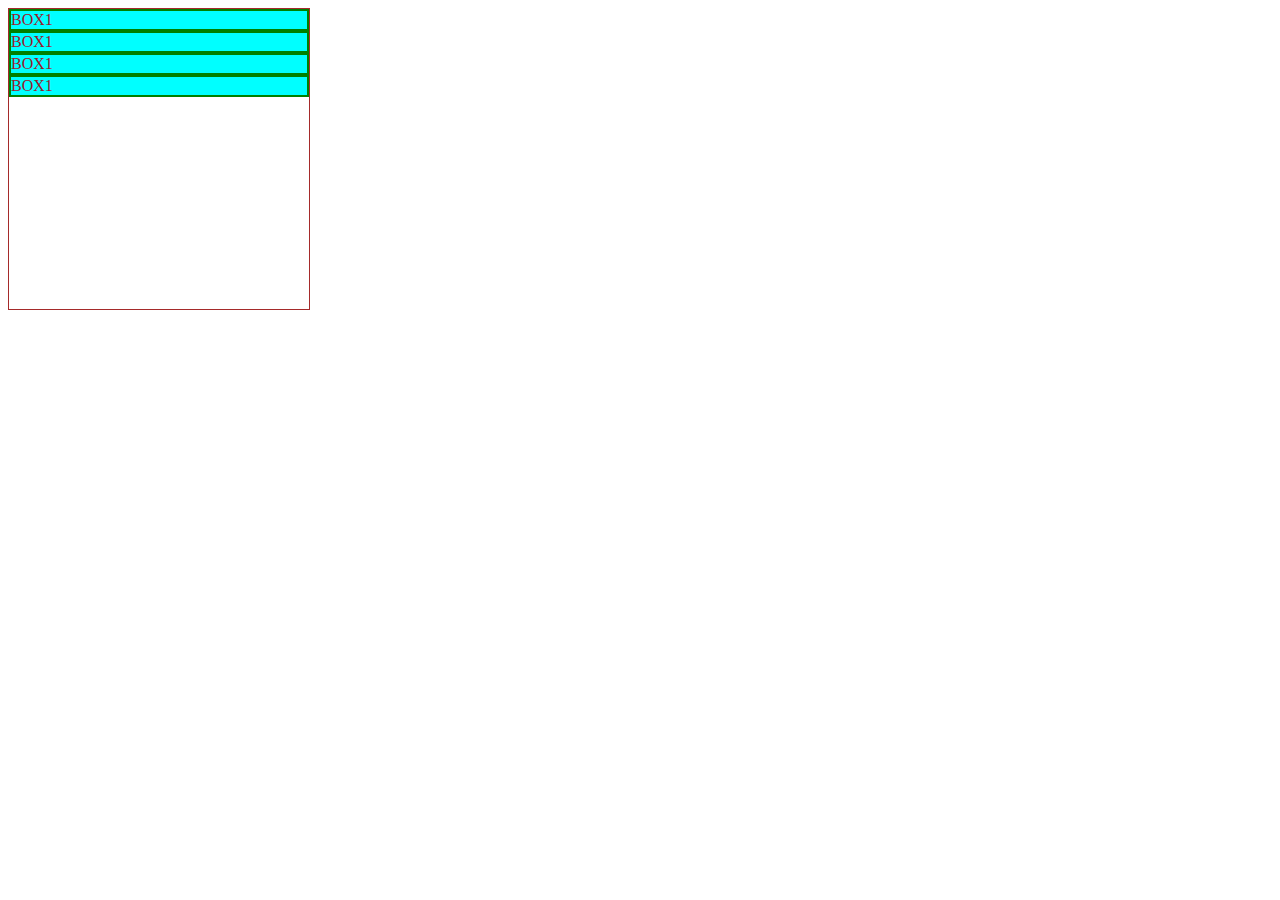
<file: animations/index.html>
<!DOCTYPE html>
<html lang="en">
<head>
    <meta charset="UTF-8">
    <meta http-equiv="X-UA-Compatible" content="IE=edge">
    <meta name="viewport" content="width=device-width, initial-scale=1.0">
    <title>Variables</title>
    <link rel="stylesheet" href="styles.css">
</head>
<body>
    <div class="container">
        <div class="box">BOX1</div>
        <div class="box">BOX1</div>
        <div class="box">BOX1</div>
        <div class="box">BOX1</div>
    </div>
</body>
</html>
</file>
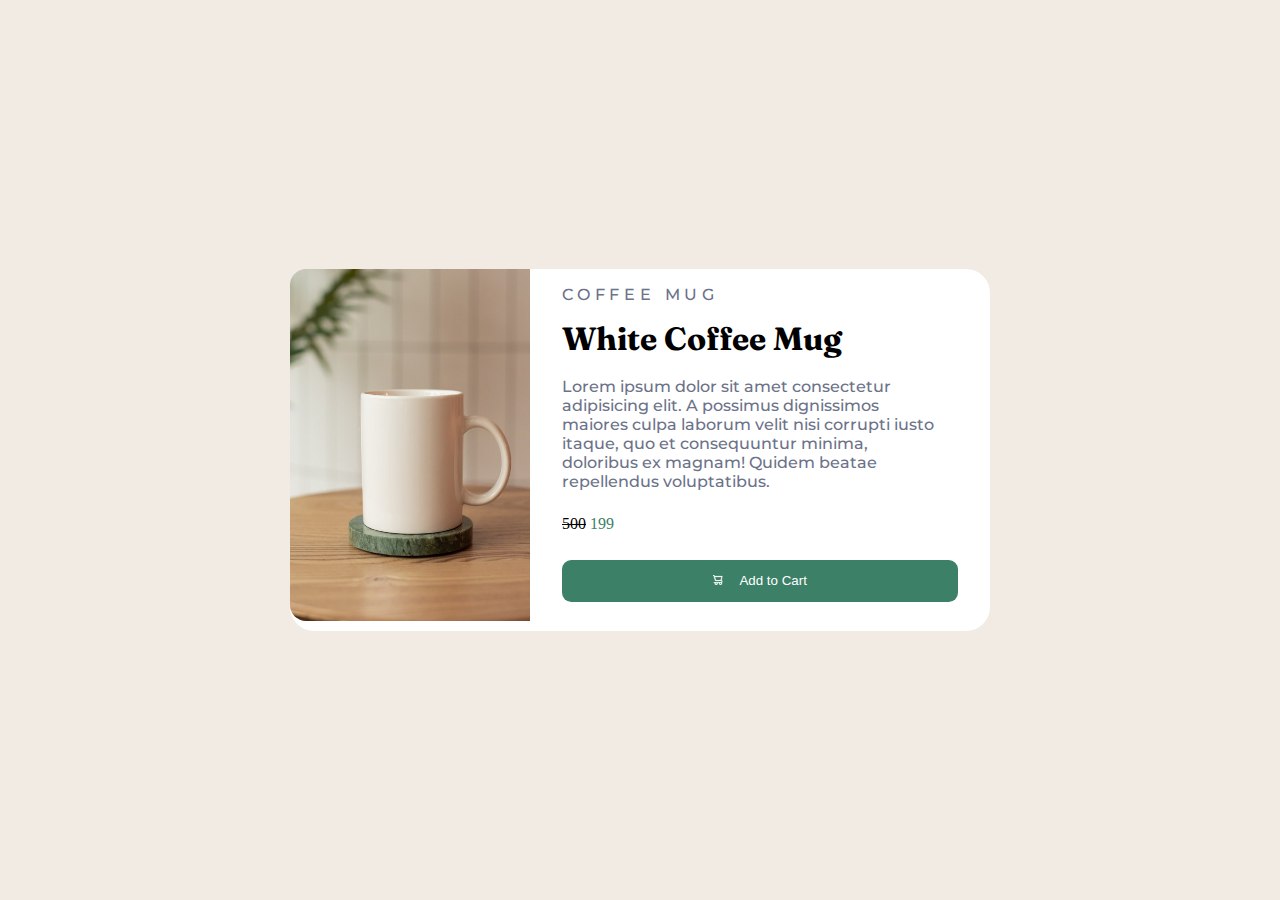
<file: coffe mug project/index.html>
<!DOCTYPE html>
<html lang="en">
  <head>
    <meta charset="UTF-8" />
    <meta http-equiv="X-UA-Compatible" content="IE=edge" />
    <meta name="viewport" content="width=device-width, initial-scale=1.0" />
    <link rel="stylesheet" href="styles.css" />
    <title>Document</title>
  </head>
  <body>
    <div class="container">
      <div class="card-box">
        <div class="image">
          <img src="mug.jpg" class="desk-img" alt="" />
        </div>
        <div class="card-text">
          <h2 class="product">Coffee Mug</h2>
          <h1 class="title">White Coffee Mug</h1>
          <p class="description">
            Lorem ipsum dolor sit amet consectetur adipisicing elit. A possimus
            dignissimos maiores culpa laborum velit nisi corrupti iusto itaque,
            quo et consequuntur minima, doloribus ex magnam! Quidem beatae
            repellendus voluptatibus.
          </p>
          <p class="price">
            <span class="strike">500</span>
            <span class="green_text">199</span>
          </p>
          <button class="btn">
            <img src="icon-cart.png" class="btn_img" alt="" />
            <span class="btn_text">Add to Cart</span>
          </button>
        </div>
      </div>
    </div>
  </body>
</html>
</file>
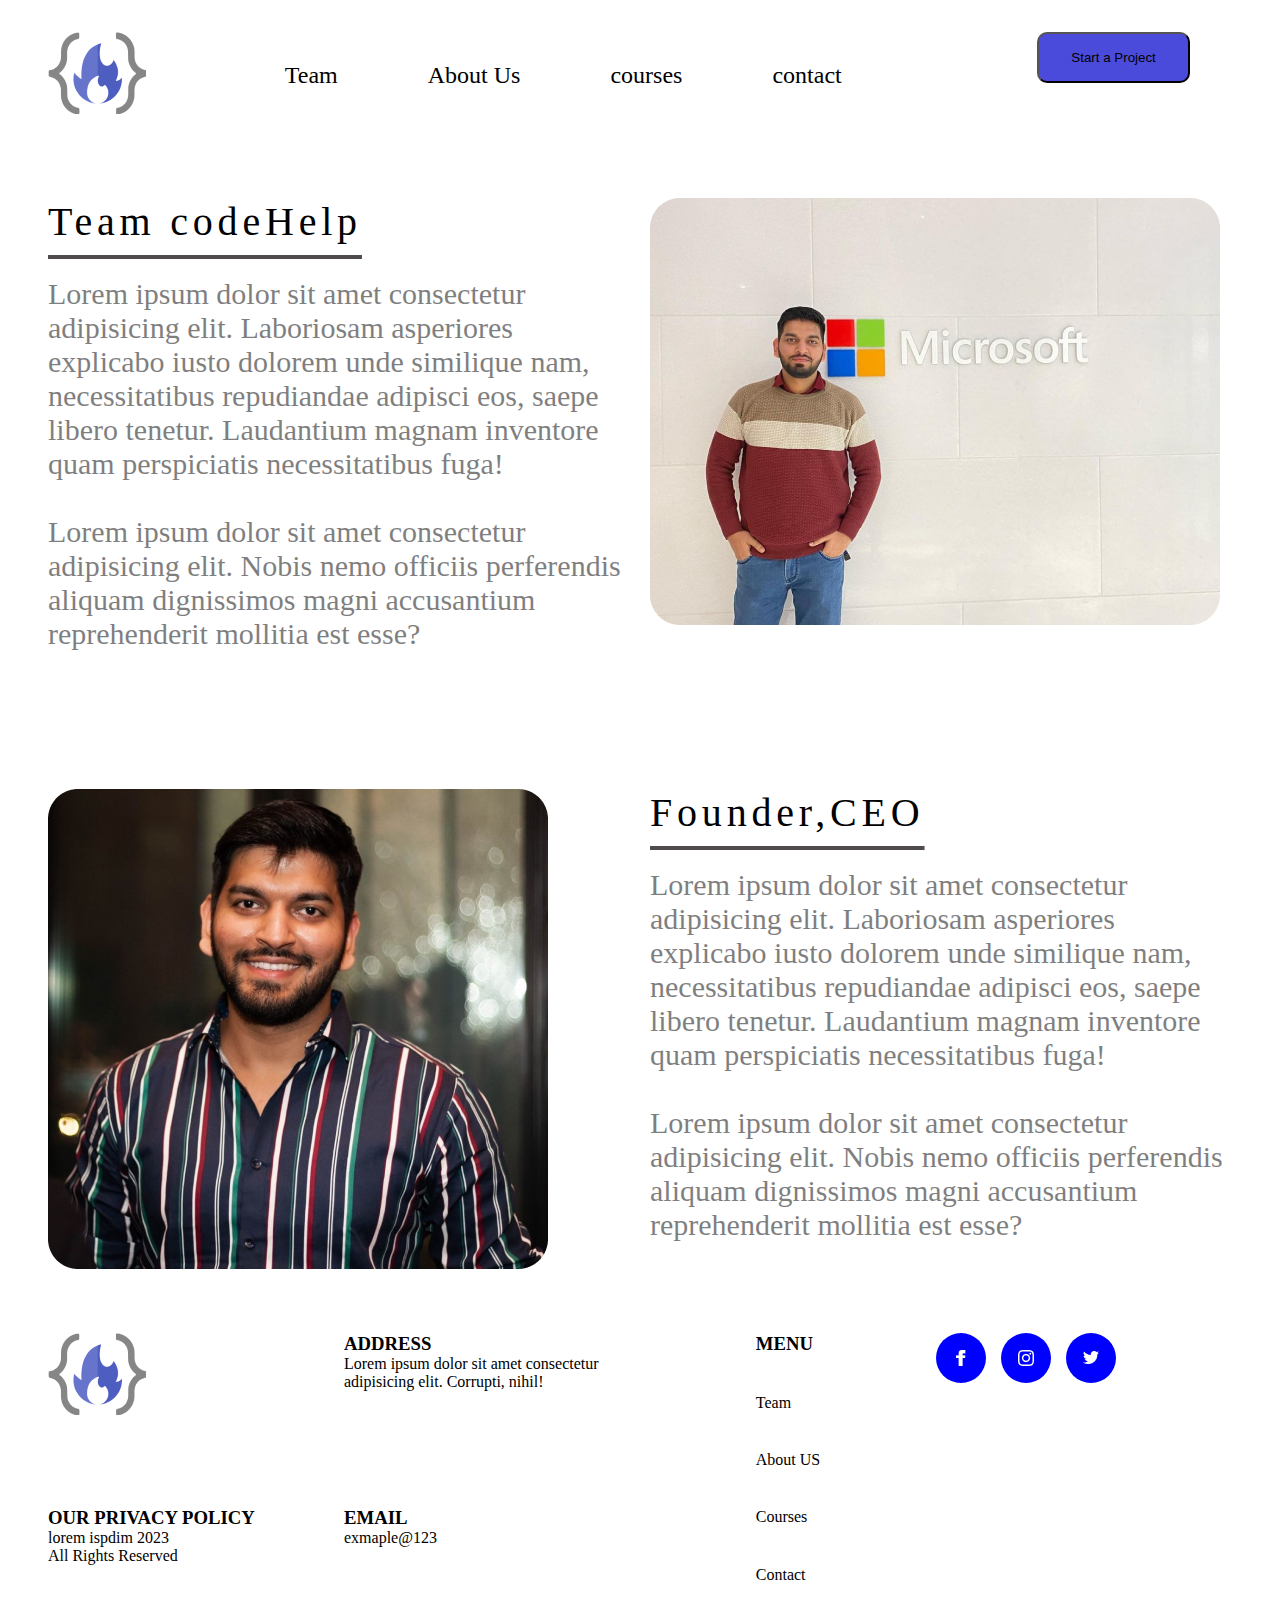
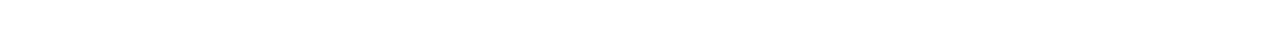
<file: figma project/index.html>
<!DOCTYPE html>
<html lang="en">
  <head>
    <meta charset="UTF-8" />
    <meta http-equiv="X-UA-Compatible" content="IE=edge" />
    <meta name="viewport" content="width=device-width, initial-scale=1.0" />
    <link rel="stylesheet" href="styles.css" />
    <title>CodeHelp</title>
  </head>
  <body>
    <div class="wrapper">
      <div class="header">
        <div class="logo">
          <img src="Logo.png" alt="" />
        </div>
        <div class="list">
          <p class="up">Team</p>
          <p class="up">About Us</p>
          <p class="up">courses</p>
          <p class="up">contact</p>
        </div>
        <div>
          <button class="btn">Start a Project</button>
        </div>
      </div>
      <div class="box" id="box1">
        <div>
          <h2 class="heading">Team codeHelp</h2>
          <p class="para">
            Lorem ipsum dolor sit amet consectetur adipisicing elit. Laboriosam
            asperiores explicabo iusto dolorem unde similique nam,
            necessitatibus repudiandae adipisci eos, saepe libero tenetur.
            Laudantium magnam inventore quam perspiciatis necessitatibus fuga!
            <br />
            <br />
            Lorem ipsum dolor sit amet consectetur adipisicing elit. Nobis nemo
            officiis perferendis aliquam dignissimos magni accusantium
            reprehenderit mollitia est esse?
          </p>
        </div>
        <div>
          <img src="love1.png" />
        </div>
      </div>
      <div class="box" id="box2">
        <div>
          <img src="love2.png" />
        </div>
        <div>
          <h2 class="heading">Founder,CEO</h2>
          <p class="para">
            Lorem ipsum dolor sit amet consectetur adipisicing elit. Laboriosam
            asperiores explicabo iusto dolorem unde similique nam,
            necessitatibus repudiandae adipisci eos, saepe libero tenetur.
            Laudantium magnam inventore quam perspiciatis necessitatibus fuga!
            <br />
            <br />
            Lorem ipsum dolor sit amet consectetur adipisicing elit. Nobis nemo
            officiis perferendis aliquam dignissimos magni accusantium
            reprehenderit mollitia est esse?
          </p>
        </div>
      </div>
      <div class="footer">
        <div class="col1">
          <div><img src="Logo.png" alt="" /></div>

          <div>
            <h3>OUR PRIVACY POLICY</h3>
            <p>
              lorem ispdim 2023 <br />
              All Rights Reserved
            </p>
          </div>
        </div>
        <div class="col2">
          <div>
            <h3>ADDRESS</h3>
            <p>
              Lorem ipsum dolor sit amet consectetur adipisicing elit. Corrupti,
              nihil!
            </p>
          </div>
          <div>
            <h3>EMAIL</h3>
            <p>exmaple@123</p>
          </div>
        </div>
        <div class="col3">
          <h3>MENU</h3>
          <p>Team</p>
          <p>About US</p>
          <p>Courses</p>
          <p>Contact</p>
        </div>
        <div class="col4">
          <div class="pg">
            <img src="facebook.png" />
          </div>
          <div class="pg">
            <img src="instagram.png" />
          </div>
          <div class="pg">
            <img src="twitter.png" />
          </div>
        </div>
      </div>
    </div>
  </body>
</html>
</file>
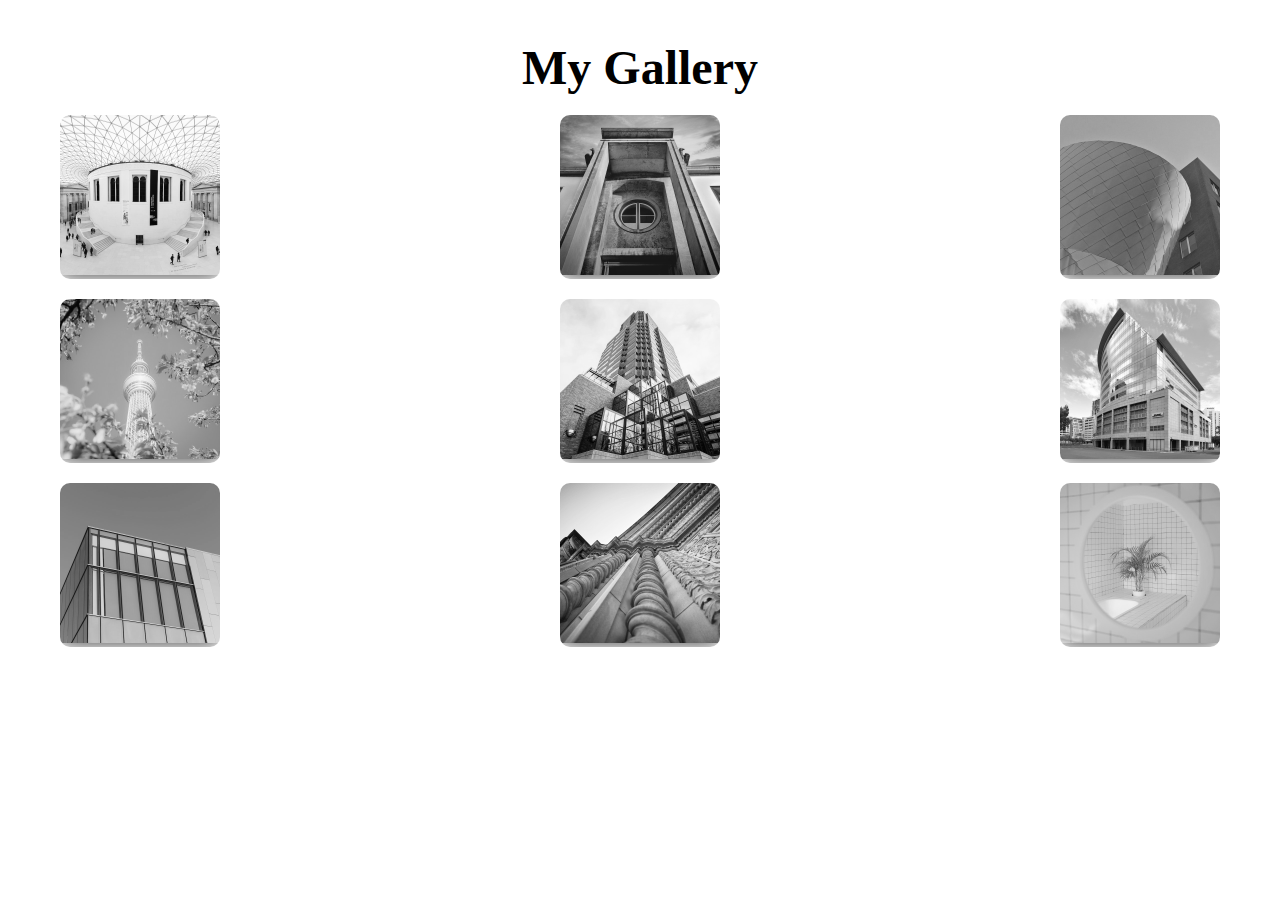
<file: imageGallery 2/index.html>
<!DOCTYPE html>
<html lang="en">
<head>
  <meta charset="UTF-8">
  <meta http-equiv="X-UA-Compatible" content="IE=edge">
  <meta name="viewport" content="width=device-width, initial-scale=1.0">
  <title>Image Gallery</title>
  <link rel="stylesheet" href="styles.css">
</head>
<body>
  <div id="wrapper">

    <div class="container">
      <h1>My Gallery</h1>
      
      <div class="gallery">
        
        <figure class="card">
          <img src="assets/image1.jpg" alt="">
          <figcaption>image1</figcaption>
        </figure>
        <figure class="card">
          <img src="assets/image2.jpeg" alt="">
          <figcaption>image2</figcaption>
        </figure>
        <figure class="card">
          <img src="assets/image3.jpeg" alt="">
          <figcaption>image3</figcaption>
        </figure>
        <figure class="card">
          <img src="assets/image4.jpeg" alt="">
          <figcaption>image4</figcaption>
        </figure>
        <figure class="card">
          <img src="assets/image5.jpeg" alt="">
          <figcaption>image5</figcaption>
        </figure>
        <figure class="card">
          <img src="assets/image6.jpeg" alt="">
          <figcaption>image6</figcaption>
        </figure>
        <figure class="card">
          <img src="assets/image7.jpeg" alt="">
          <figcaption>image7</figcaption>
        </figure>
        <figure class="card">
          <img src="assets/image8.jpeg" alt="">
          <figcaption>image8</figcaption>
        </figure>
        <figure class="card">
          <img src="assets/image9.jpeg" alt="">
          <figcaption>image9</figcaption>
        </figure>
      </div>
    </div>

  
  </div>
</body>
</html>
</file>
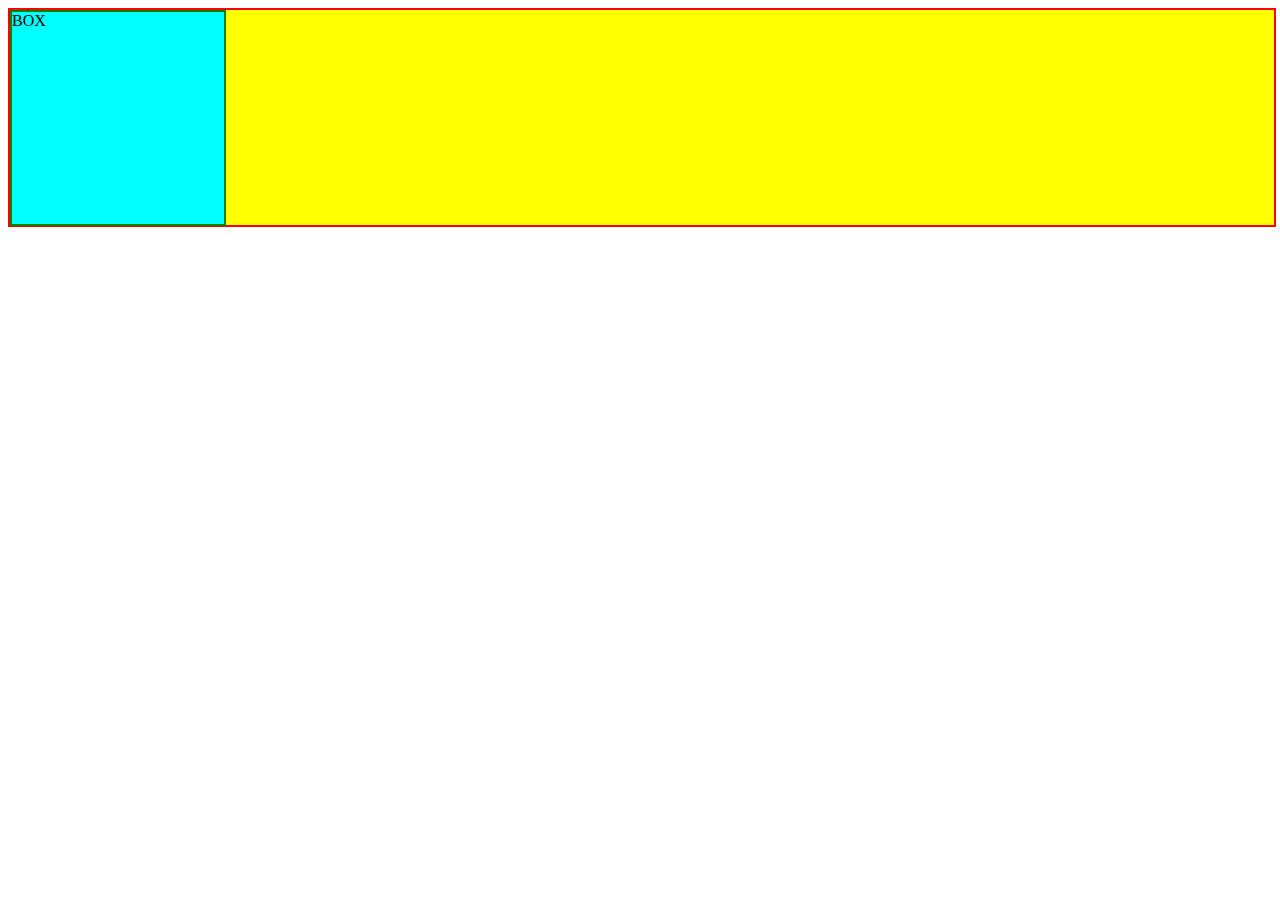
<file: animations/animations/index.html>
<!DOCTYPE html>
<html lang="en">
<head>
    <meta charset="UTF-8">
    <meta http-equiv="X-UA-Compatible" content="IE=edge">
    <meta name="viewport" content="width=device-width, initial-scale=1.0">
    <title>ANIMATIONS</title>
    <link rel="stylesheet" href="styles.css">
</head>
<body>
    <div class="container">
        <div class="box">BOX</div>
    </div>
</body>
</html>
</file>
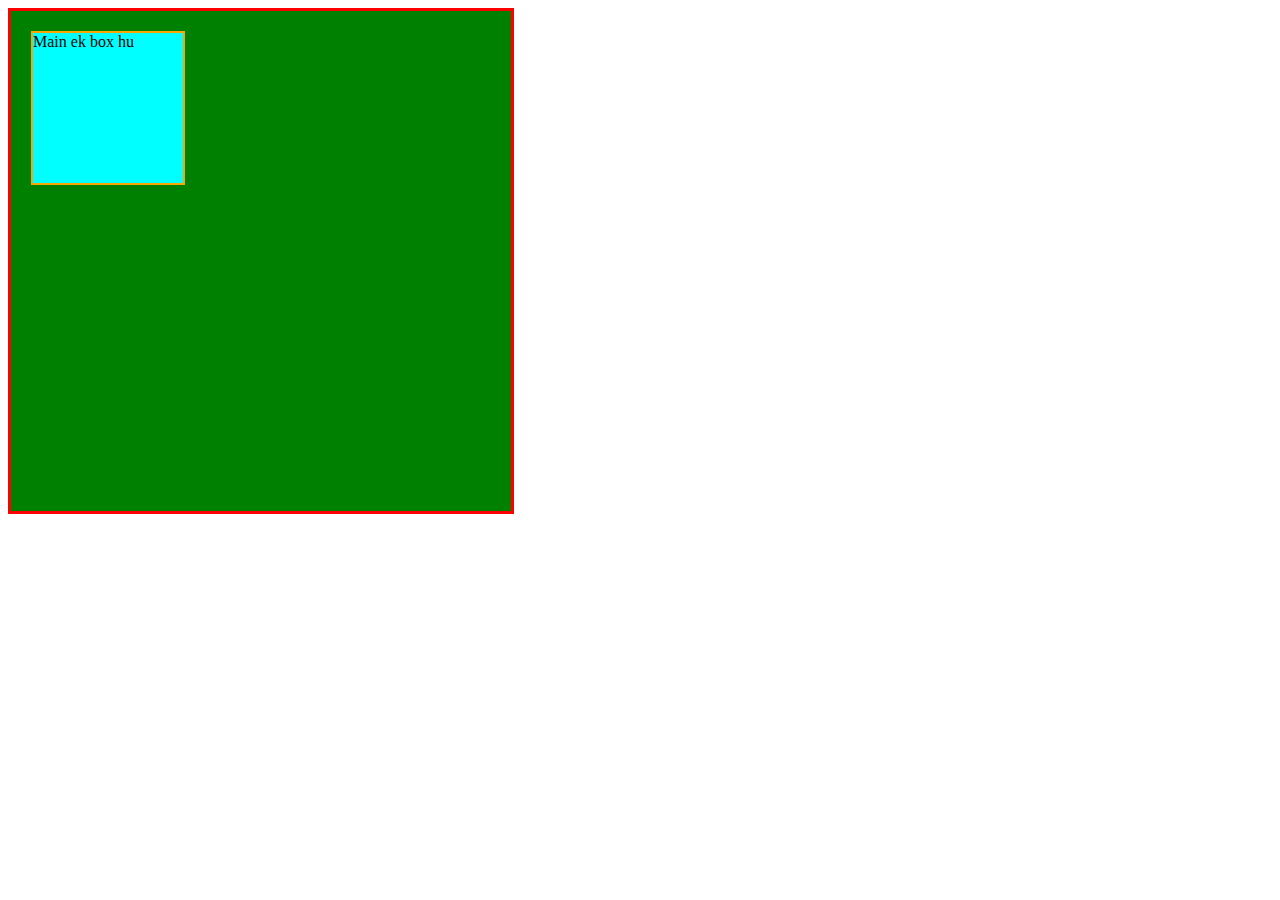
<file: animations/transition/index.html>
<!DOCTYPE html>
<html lang="en">
<head>
    <meta charset="UTF-8">
    <meta http-equiv="X-UA-Compatible" content="IE=edge">
    <meta name="viewport" content="width=device-width, initial-scale=1.0">
    <title>Transition</title>
    <link rel="stylesheet" href="styles.css">
</head>
<body>
    <div class="container">
        <div class="box">Main ek box hu</div>
    </div>
</body>
</html>
</file>
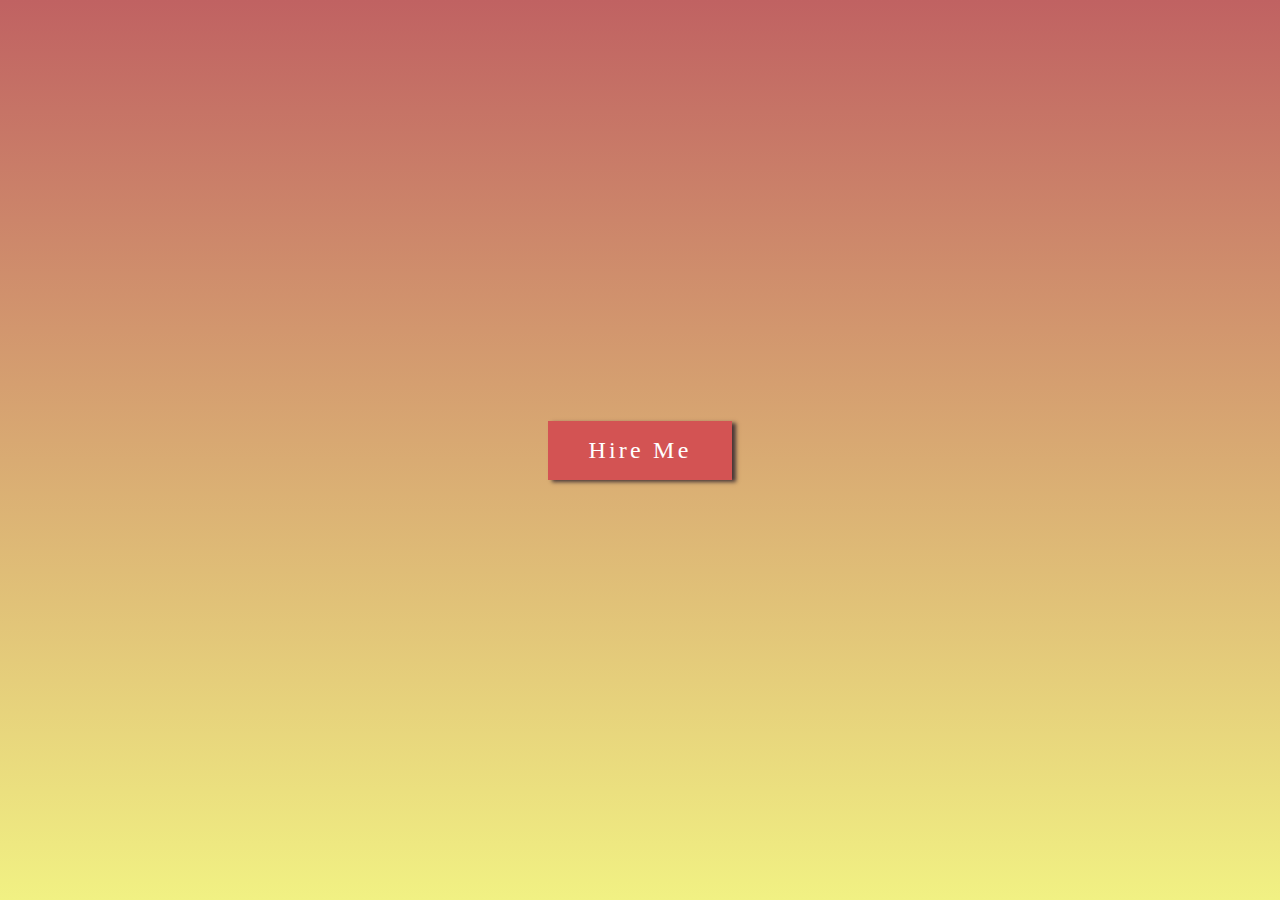
<file: animations/animations/hiremeButton/index.html>
<!DOCTYPE html>
<html lang="en">
  <head>
    <meta charset="UTF-8" />
    <meta http-equiv="X-UA-Compatible" content="IE=edge" />
    <meta name="viewport" content="width=device-width, initial-scale=1.0" />
    <link rel="stylesheet" href="styles.css" />
    <title>Hire Me</title>
  </head>
  <body>
    <div class="container">
      <div class="btn">Hire Me</div>
    </div>
  </body>
</html>
</file>
<file: animations/styles.css>
:root{
    /* --dark-red:#981a2c; */
}

.container{
    border:1px solid brown;
    background-color: green;
    height:300px;
    width:300px;
    background-color: var(--dark-red);
}


.box{
    border:2px solid green;
    background-color: aqua;
    --dark-red:#981a2c;
    color:var(--dark-red);
}
</file>
<file: coffe mug project/styles.css>
@import url("https://fonts.googleapis.com/css2?family=Fraunces:opsz,wght@9..144,700&family=Montserrat:wght@500;700&display=swap");

* {
  padding: 0;
  margin: 0;
  box-sizing: border-box;
}

:root {
  --darkGreen: hsl(158, 36%, 37%);
  --cream: hsl(30, 38%, 92%);
  --gray: hsl(228, 12%, 48%);
  --white: hsl(0, 0%, 100%);
  --head: 2rem;
  --text: 1rem;
}

.container{
    height: 100vh;
    display: flex;
    justify-content: center;
    align-items: center;
    background-color: var(--cream);
}
img{
    width: 100%;
}

.desk-img{
    height: 22rem;
    width: 15rem;
    border-radius: 1em 0 0em 1em;
}
.card-box{
    margin: 0em 2em;
    max-width: 700px;
    background-color: white;
    border-radius: 1.5em;
    display: flex;
}

.card-text{
    margin: 1rem 2rem;
    text-align: left;
}

.product {
    font-family: "Montserrat", sans-serif;
    font-size: var(--text);
    color: var(--gray);
    letter-spacing: 0.3em;
    text-transform: uppercase;
    font-weight: 500;
  }

  .title {
    font-size: var(--head);
    font-weight: 700;
    font-family: "Fraunces", serif;
    line-height: 1;
    margin: 0.6em 0 0.7em 0;
  }

  .description {
    font-family: "Montserrat", sans-serif;
    width: 96%;
    font-size: var(--text);
    color: var(--gray);
    font-weight: 500;
    margin-bottom: 1.5em;
  }

  .strike {
    text-decoration: line-through;
    align-self: center;
  }
  .green_text {
    margin-right: 0.3em;
    color: var(--darkGreen);
  }

  .btn {
    display: block;
    margin: 2em 0 1em 0;
    background-color: var(--darkGreen);
    width: 100%;
    padding: 1em 0;
    color: var(--white);
    border: 0;
    border-radius: 0.7em;
    outline: none;
    cursor: pointer;
    animation: suraj 3 ease-out 0.5s 1 ;
  }
  
  .btn:hover {
    background-color: hsl(156, 24%, 24%);

  }

  @keyframes suraj{
    0%{
        background-color: black;
    }
    25%{
        width: 25%;
    }
    50%{
        width: 50%;
    }
  }

  .btn_img {
    margin-right: 1em;
    max-width: 100%;
    height: 10px;
    width: 10px;
  }
</file>
<file: figma project/styles.css>
*{
    padding: 0;
    margin: 0;
    box-sizing: border-box;
}

.wrapper{
    display: grid;
    overflow-x: hidden;
    overflow-y: auto;
    margin: 2rem 3rem;
    grid-template-rows: 8fr 55fr 55fr 30fr;
    grid-area: 
    "hd"
    "box"
    "box"
    "ft";
}
.header{
    grid-area: "hd";
    display: grid;
    grid-template-columns: 1fr 3fr 1fr;
}

/* .logo{
    display: flex;
    justify-self: center;
} */

.list{
    display: flex;
    /* justify-content: center; */
    align-items: center;

    gap: 90px;
}

.up{
    font-weight: 500;
    font-size: 1.5rem;
}

.up:hover{
    text-decoration: underline rgb(75, 75, 219);
    text-underline-offset: 10px;
    
    
}

.btn{
    display: flex;
    /* align-self: center; */
    padding: 1rem 2rem;
    background-color: rgb(75, 75, 219);
    border-radius: 10px;
    justify-self: center;
    cursor: pointer;
}

.box{
    grid-area: "box";
    display: grid;
    grid-template-columns: 1fr 1fr;
    margin-top: 5rem;
    grid-gap: 20px;
}

.heading{
    font-weight: 100;
    font-size: 2.5rem;
    letter-spacing: 0.3rem;
    text-decoration: underline rgb(80, 75, 75);
    text-underline-offset: 20px;
}

.para{
    margin-top: 2rem;
    opacity: 0.5;
    font-size: 30px;
}

.footer{
    display: grid;
    margin-top: 2rem;
    grid-area: "ft";
    grid-template-columns: 1fr 1fr 1fr 1fr;
}

.col1{
    display: grid;
    grid-template-rows: 1.5fr 1fr;
}

.col2{
    display: grid;
    grid-template-rows: 1.5fr 1fr;
}

.col3{
    display: grid;
    justify-content: center;
}
.col4{
    display: flex;
    gap: 15px;

}

.pg{
    height: 50px;
    width: 50px;
    background-color: blue;
    border-radius: 50%;
    display: flex;
    justify-content: center;
    align-items: center;
}
</file>
<file: imageGallery 2/styles.css>
* {
  margin:0;
  padding:0;
  box-sizing:border-box;
}

#wrapper{
  height:100vh;
  overflow-x:hidden;
  overflow-y:auto;
}

.container{
  height:100%;
  max-width:1200px;
  margin:0 auto;
  padding:20px;
}

.container h1{
  margin: 20px 100px;
  text-align: center;
  margin-bottom: 20px;
  font-size: 3rem;
}

.gallery{
  /* display: flex; */
  /* flex-wrap: wrap; */
  display: grid;
  grid-template-columns: repeat(3,500px);
  grid-template-rows: repeat(3,1fr);
  justify-content: space-between;
}


.card {
  width:32%;
  position:relative;
  margin-bottom: 20px;
  border-radius: 10px;
  overflow: hidden;
}
 
.card img{
  
  width:100%;
  /* height:100%; */
  filter: grayscale(100%);
  box-shadow: 0 0 20px #333;
  object-fit: cover;
}

.card:hover {
  transform: scale(1.03);
  transition: 0.5s;
  filter: drop-shadow(0 0 10px #333);
}


.card:hover img {
  filter: grayscale(0%);
}

.card figcaption{
  position: absolute;
  bottom: 0;
  left: 0;
  padding: 25px;
  width: 100%;
  height: 20%;
  font-size: 16px;
  font-weight: 500;
  color: #fff;
  opacity: 0;
  border-radius: 0 0 10px 10px;
  background: linear-gradient(0deg, rgba(0, 0, 0, 0.5) 0%, rgba(255, 255, 255, 0) 100%);
  transition: 0.3s;
}

.card:hover figcaption {
  opacity: 1;
  transform: scale(1.03);
}
</file>
<file: animations/animations/styles.css>
.container{
    width:100%;
    height:215px;
    background-color: yellow;
    border:2px solid red;
}

.box{
    height:212px;
    width:212px;
    border:2px solid green;
    background-color: aqua;

    animation-name: babbar;
    animation-duration: 7s;
    animation-iteration-count: 2;
    animation-timing-function:  ease;
    /* animation-delay: 1s; */
    /* animation-direction: alternate; */
    animation-fill-mode:both;
}

@keyframes babbar {
    0%{
        width:212px;
        background-color: orange;
    }

    50%{
        width:35%;
        background-color: white;
    }
    100%{
        width:100%;
        background-color: green;
    }
}


/* @keyframes babbar {
    from {
        width:212px;
    }

    to{
        width:100%;
    }
    
} */
</file>
<file: animations/transition/styles.css>
.container{
    height:500px;
    width:500px;
    background-color: green;
    border:3px solid red;
    display: flex;
}

.box{
    height:150px;
    width:150px;
    margin:20px;
    border:2px solid orange;
    background-color: aqua;

    /* transition: 2s; */

    /* transition-property: background-color; */
    /* transition-delay: 5s; */

    /* transition:  background-color 0.3s ease ; */
    /* transition: all 200ms ease ; */
    /* transition: transform 3s cubic-bezier(0, 1.47, 0, 1.68) 1s; */

    /* transition:  3s ease 1s; */

    /* transition-property: transform;
    transition-duration: 3s;
    transition-timing-function: ease;
    transition-delay: 0.5s; */
    transition-property: initial,transform;
    transition-duration: 5s;

}

.box:hover{
     background-color: brown;
    transform: scale(2) translateY(120px) rotate(360deg);
    width: 50px;
    height: 50px;
}
</file>
<file: animations/animations/hiremeButton/styles.css>
*{
    padding: 0;
    box-sizing: border-box;
    margin: 0;
}

.container{
    height: 100vh;
    overflow-y: auto;
    overflow-x: hidden;
    display: flex;
    justify-content: center;
    align-items: center;
    background-image: linear-gradient(rgb(192, 98, 98),rgb(241, 241, 131));
}

.btn{
    padding: 1rem 2.5rem;
    letter-spacing: 0.2rem;
    font-weight: 500;
    font-size: 1.5rem;
    position: relative;
    box-shadow: 4px 2px 4px rgb(71, 54, 54);
    background-color: rgb(211, 83, 83);
    z-index: 2;
    color: white;
}

.btn::before{
    content: "";
position: absolute;
background-color: black;
top: 0;
bottom: 0;
left: 0;
right: 0;
transform: scaleX(0);
z-index: -1;
transform-origin: left;
transition: all 1s

}

.btn:hover::before{
   transform: scale(1);
}
</file>
